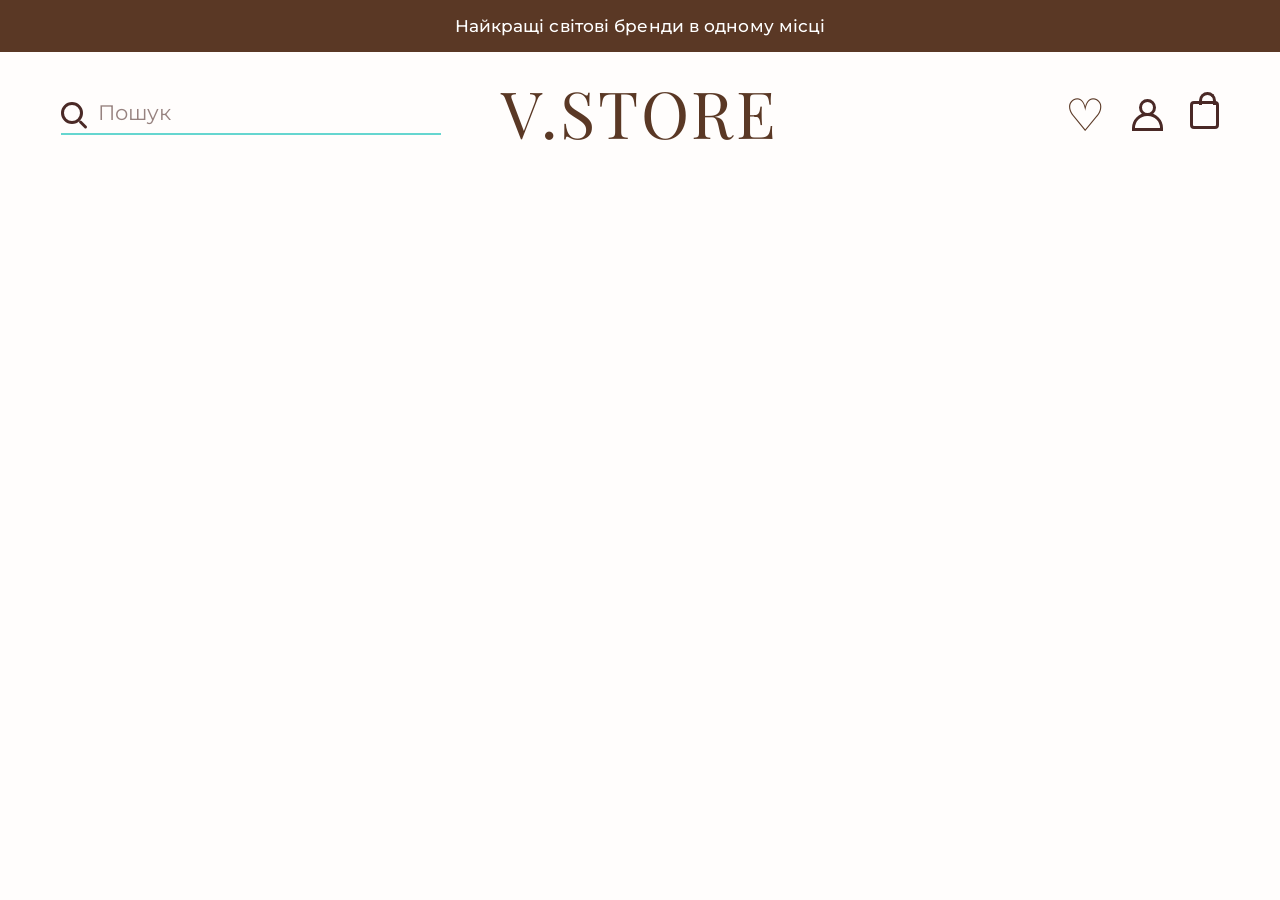
<file: index.html>
<!DOCTYPE html>
<html lang="uk">
<head>
    <meta charset="UTF-8">
    <meta name="viewport" content="width=device-width, initial-scale=1.0">
    <title>V.STORE</title>
    <link rel="stylesheet" href="https://cdn.jsdelivr.net/npm/bootstrap-icons@1.13.1/font/bootstrap-icons.min.css">

    <link rel="stylesheet" href="style.css">
</head>

<body>

    <!-- Верхня бордова смужка -->
    <div class="top-banner">
        Найкращі світові бренди в одному місці
    </div>


    <!-- HEADER -->
    <header class="header">

        <!-- Верхній рядок -->
        <div class="header-main">

            <!-- Пошук -->
            <div class="search-box">

                <span class="search-icon"></span>

                <input class="search-input"
                    type="text"
                    placeholder="Пошук"
                >

            </div>


            <!-- Логотип -->
            <div class="logo">
                V.STORE
            </div>


            <!-- Іконки -->
            <div class="header-icons">

                <span class="heart-icon">
                    ♡
                </span>

                <span class="user-icon"></span>

                <a href="cart.html" class="bag-icon"></a>


            </div>

        </div>


        

    </header>

    


    <!-- БЕСТСЕЛЕРИ -->
    <section class="bestsellers">

        <div class="section-header">

           
        </div>


        <div class="products">

            


  

        </div>

    </section>


    <script>

       
    </script>
    <script src="app.js"></script>


</body>
</html>
</file>
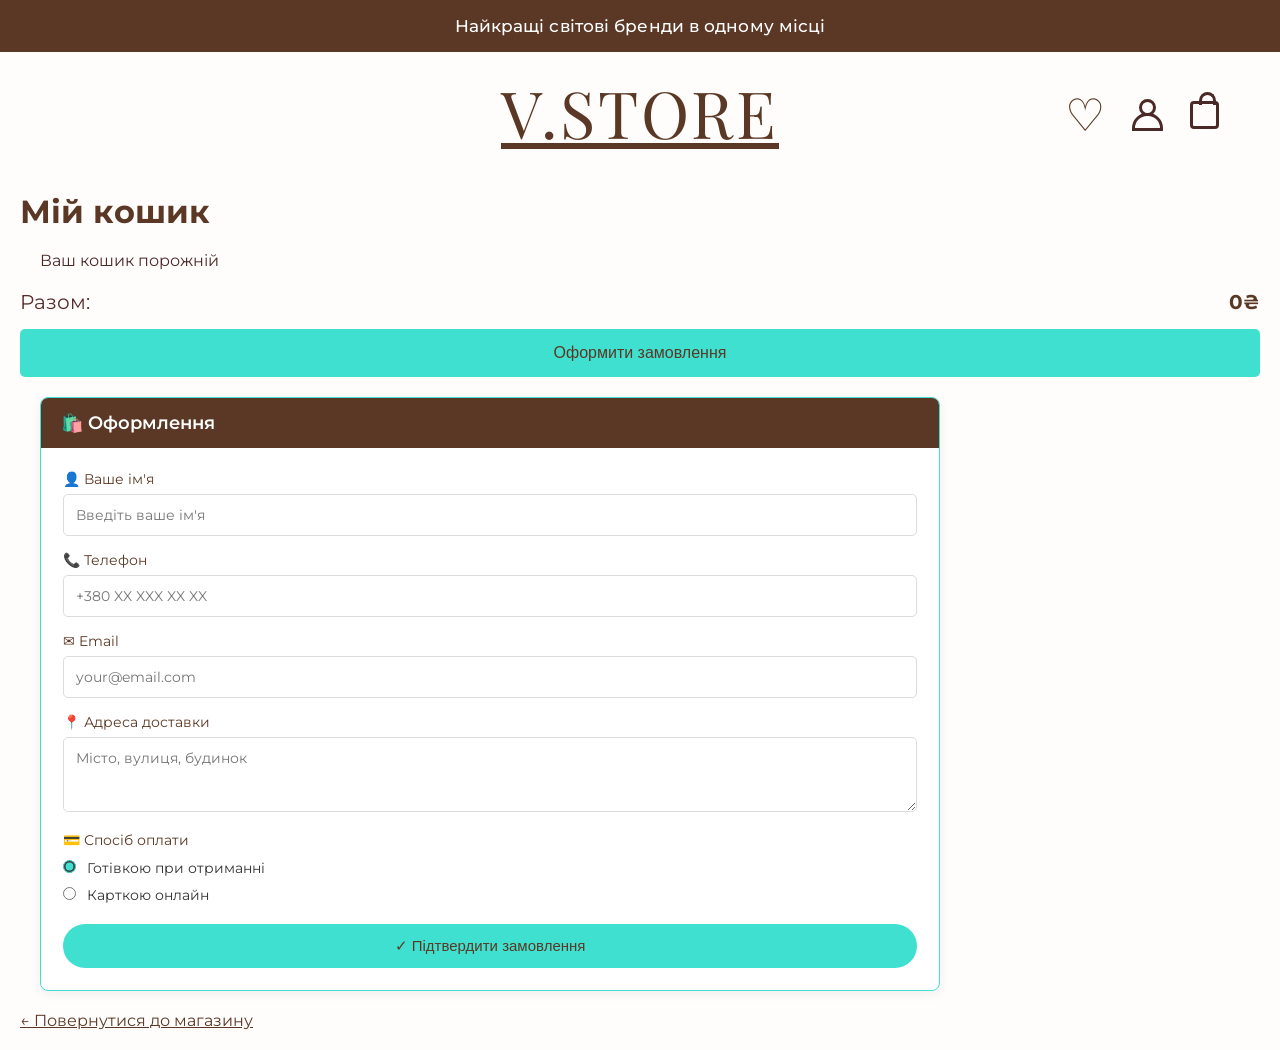
<file: cart.html>
<!DOCTYPE html>
<html lang="uk">

<head>
    <meta charset="UTF-8">

    <meta name="viewport" content="width=device-width, initial-scale=1.0">

    <title>Кошик — V.STORE</title>

    <link
        rel="stylesheet"
        href="https://cdn.jsdelivr.net/npm/bootstrap-icons@1.13.1/font/bootstrap-icons.min.css"
    >

    <link rel="stylesheet" href="style.css">
</head>


<body>

    <!-- Верхня бордова смужка -->
    <div class="top-banner">
        Найкращі світові бренди в одному місці
    </div>


    <!-- HEADER -->
    <header class="header">

        <div class="header-main">

            <!-- Логотип -->
            <a
                href="index.html"
                class="logo"
            >
                V.STORE
            </a>


            <!-- Іконки -->
            <div class="header-icons">

                <span class="heart-icon">
                    ♡
                </span>

                <span class="user-icon"></span>

                <!-- Кошик -->
                <a
                    href="cart.html"
                    class="bag-icon"
                    aria-label="Кошик"
                ></a>

            </div>

        </div>


        

    </header>



    <!-- =========================
         СТОРІНКА КОШИКА
    ========================== -->

    <main class="cart-page">

        <div class="cart-container">

            <h1 class="cart-title">
                Мій кошик
            </h1>


            <!-- ТУТ БУДУТЬ ТОВАРИ -->
            <div
                id="cartItems"
                class="cart-items"
            >

                <p class="empty-cart">
                    Ваш кошик порожній 🛍️
                </p>

            </div>

            

            <!-- ПІДСУМОК -->
            <div class="cart-summary">

                <div class="cart-total">

                    <span>
                        Разом:
                    </span>

                    <strong id="cartTotal">
                        0₴
                    </strong>

                </div>


                <button
                    class="checkout-button"
                    type="button"
                >
                    Оформити замовлення
                </button>

            </div>


            <!-- =========================
                 ФОРМА ОФОРМЛЕННЯ
            ========================== -->

            <div class="checkout-form">

                <div class="checkout-title">
                    🛍️ Оформлення
                </div>


                <div class="checkout-content">

                    <!-- Ім'я -->
                    <div class="checkout-field">

                        <label>
                            👤 Ваше ім'я
                        </label>

                        <input
                            type="text"
                            placeholder="Введіть ваше ім'я"
                            required
                        >

                    </div>


                    <!-- Телефон -->
                    <div class="checkout-field">

                        <label>
                            📞 Телефон
                        </label>

                        <input
                            type="tel"
                            placeholder="+380 XX XXX XX XX"
                            required
                        >

                    </div>


                    <!-- Email -->
                    <div class="checkout-field">

                        <label>
                            ✉ Email
                        </label>

                        <input
                            type="email"
                            placeholder="your@email.com"
                            required
                        >

                    </div>


                    <!-- Адреса -->
                    <div class="checkout-field">

                        <label>
                            📍 Адреса доставки
                        </label>

                        <textarea
                            placeholder="Місто, вулиця, будинок"
                            required
                        ></textarea>

                    </div>


                    <!-- Спосіб оплати -->
                    <div class="payment-title">
                        💳 Спосіб оплати
                    </div>


                    <div class="payment-options">

                        <label>

                            <input
                                type="radio"
                                name="payment"
                                value="cash"
                                checked
                            >

                            Готівкою при отриманні

                        </label>


                        <label>

                            <input
                                type="radio"
                                name="payment"
                                value="card"
                            >

                            Карткою онлайн

                        </label>

                    </div>


                    <!-- Кнопка -->
                    <button
                        class="confirm-order"
                        type="button"
                    >
                        ✓ Підтвердити замовлення
                    </button>

                </div>

            </div>


           
            


            <!-- ПОВЕРНУТИСЯ ДО МАГАЗИНУ -->
            <a
                href="index.html"
                class="back-to-shop"
            >
                ← Повернутися до магазину
            </a>

        </div>

    </main>


    <!-- JavaScript кошика -->
    <script src="cart.js"></script>

</body>

</html>
</file>
<file: style.css>
/* =====================================================
   V.STORE — STYLE.CSS
   Палітра:
   Tiffany   #65D6D0
   Chocolate #4A2926
   Cream     #FFFDFC
   ===================================================== */


/* =====================================================
   GOOGLE FONTS
   ===================================================== */

@import url('https://fonts.googleapis.com/css2?family=Montserrat:wght@400;500;600;700&family=Playfair+Display:wght@400;500;600&display=swap');


/* =====================================================
   ЗМІННІ
   ===================================================== */

:root {
    --tiffany: #65D6D0;
    --tiffany-light: #E4F8F6;
    --chocolate: #4A2926;
    --chocolate-light: #745956;
    --cream: #FFFDFC;
    --white: #FFFFFF;
    --border: #D5EFED;
}


/* =====================================================
   RESET
   ===================================================== */

* {
    margin: 0;
    padding: 0;
    box-sizing: border-box;
}


html {
    scroll-behavior: smooth;
}


body {
    margin: 0;

    background: var(--cream);

    color: var(--chocolate);

    font-family: 'Montserrat', sans-serif;

    overflow-x: hidden;
}


/* =====================================================
   ВЕРХНЯ СМУЖКА
   ===================================================== */

.top-banner {

    width: 100%;

    height: 52px;

    display: flex;

    align-items: center;

    justify-content: center;

    background: var(--chocolate);

    color: var(--white);

    font-size: 17px;

    font-weight: 500;

    letter-spacing: 0.1px;
}


/* =====================================================
   HEADER
   ===================================================== */

.header {

    width: 100%;

    background: var(--cream);
}


/* =====================================================
   ОСНОВНИЙ РЯДОК HEADER
   ===================================================== */

.header-main {

    width: 100%;

    height: 120px;

    position: relative;

    display: flex;

    align-items: center;

    justify-content: center;

    background: var(--cream);
}


/* =====================================================
   ЛОГОТИП
   ===================================================== */

.logo {

    color: var(--chocolate);

    font-family: 'Playfair Display', serif;

    font-size: 65px;

    font-weight: 400;

    line-height: 1;

    letter-spacing: 3px;

    white-space: nowrap;

    user-select: none;
}


/* =====================================================
   ПОШУК
   ===================================================== */

.search-box {

    position: absolute;

    left: 4.8%;

    top: 40px;

    width: 380px;

    height: 43px;

    display: flex;

    align-items: center;

    gap: 15px;

    border-bottom: 2px solid var(--tiffany);

    transition: border-color 0.25s ease;
}


.search-box:focus-within {

    border-color: var(--chocolate);
}


.search-box input {

    width: 100%;

    height: 100%;

    padding: 0;

    border: none;

    outline: none;

    background: transparent;

    color: var(--chocolate);

    font-family: 'Montserrat', sans-serif;

    font-size: 21px;

    font-weight: 400;
}


.search-box input::placeholder {

    color: var(--chocolate-light);

    opacity: 0.75;
}


/* =====================================================
   ЛУПА
   ===================================================== */

.search-icon {

    width: 22px;

    height: 22px;

    flex-shrink: 0;

    position: relative;

    border: 3px solid var(--chocolate);

    border-radius: 50%;
}


.search-icon::after {

    content: "";

    position: absolute;

    width: 10px;

    height: 3px;

    right: -8px;

    bottom: -5px;

    background: var(--chocolate);

    border-radius: 3px;

    transform: rotate(45deg);
}


/* =====================================================
   ІКОНКИ HEADER
   ===================================================== */

.header-icons {

    position: absolute;

    right: 4.8%;

    top: 40px;

    height: 45px;

    display: flex;

    align-items: center;

    gap: 27px;

    color: var(--chocolate);
}


/* Загальні іконки */

.message-icon,
.store-icon,
.heart-icon {

    display: flex;

    align-items: center;

    justify-content: center;

    color: var(--chocolate);

    cursor: pointer;

    transition:
        color 0.2s ease,
        transform 0.2s ease;
}


.message-icon:hover,
.store-icon:hover,
.heart-icon:hover {

    color: var(--tiffany);

    transform: scale(1.08);
}


.message-icon {

    font-size: 35px;

    line-height: 1;
}


.store-icon {

    font-size: 34px;

    line-height: 1;
}


.heart-icon {

    font-size: 45px;

    line-height: 1;
}


/* =====================================================
   USER ICON
   ===================================================== */

.user-icon {

    width: 31px;

    height: 32px;

    position: relative;

    flex-shrink: 0;

    cursor: pointer;
}


.user-icon::before {

    content: "";

    position: absolute;

    width: 11px;

    height: 11px;

    top: 0;

    left: 7px;

    border: 3px solid var(--chocolate);

    border-radius: 50%;
}


.user-icon::after {

    content: "";

    position: absolute;

    width: 25px;

    height: 12px;

    left: 0;

    bottom: 0;

    border: 3px solid var(--chocolate);

    border-radius: 15px 15px 0 0;
}


/* =====================================================
   BAG ICON
   ===================================================== */

.bag-icon {

    width: 29px;

    height: 28px;

    position: relative;

    flex-shrink: 0;

    border: 3px solid var(--chocolate);

    border-radius: 4px;

    cursor: pointer;
}


.bag-icon::before {

    content: "";

    position: absolute;

    width: 11px;

    height: 10px;

    top: -12px;

    left: 6px;

    border: 3px solid var(--chocolate);

    border-bottom: none;

    border-radius: 10px 10px 0 0;
}


/* =====================================================
   НАВІГАЦІЯ
   ===================================================== */

.navigation {

    width: 100%;

    height: 77px;

    display: flex;

    align-items: center;

    justify-content: space-between;

    padding: 0 5.5%;

    background: var(--cream);

    border-bottom: 4px solid var(--tiffany);

    overflow: hidden;
}


.navigation a {

    position: relative;

    color: var(--chocolate);

    text-decoration: none;

    font-size: 21px;

    font-weight: 500;

    white-space: nowrap;

    transition: color 0.2s ease;
}


.navigation a::after {

    content: "";

    position: absolute;

    left: 0;

    bottom: -10px;

    width: 0;

    height: 2px;

    background: var(--tiffany);

    transition: width 0.25s ease;
}


.navigation a:hover {

    color: var(--tiffany);
}


.navigation a:hover::after {

    width: 100%;
}


/* =====================================================
   BESTSELLERS
   ===================================================== */

.bestsellers {

    width: 100%;

    padding: 43px 3.2% 80px;

    background: var(--cream);
}


/* =====================================================
   ЗАГОЛОВОК BESTSELLERS
   ===================================================== */

.section-header {

    width: 100%;

    display: flex;

    align-items: center;

    justify-content: space-between;

    margin-bottom: 45px;
}


.section-header h1 {

    color: var(--chocolate);

    font-family: 'Playfair Display', serif;

    font-size: 38px;

    font-weight: 600;

    line-height: 1.2;
}


.section-header a {

    color: var(--chocolate);

    text-decoration: none;

    font-size: 17px;

    font-weight: 500;

    padding-bottom: 7px;

    border-bottom: 1px solid var(--chocolate);

    transition:
        color 0.2s ease,
        border-color 0.2s ease;
}


.section-header a:hover {

    color: var(--tiffany);

    border-color: var(--tiffany);
}


/* =====================================================
   GRID ТОВАРІВ
   ===================================================== */

.products {

    width: 100%;

    display: grid;

    grid-template-columns: repeat(4, minmax(0, 1fr));

    gap: 48px;
}


/* =====================================================
   PRODUCT CARD
   ===================================================== */

.product-card {

    min-width: 0;

    background: transparent;
    position: relative;

    transition: transform 0.25s ease;
}


/* =====================================================
   ЗОБРАЖЕННЯ ТОВАРУ
   ===================================================== */

.product-image {

    width: 100%;

    height: 245px;

    position: relative;

    display: flex;

    align-items: center;

    justify-content: center;

    background-size: contain;
    background-position: center;
    background-repeat: no-repeat;
    overflow: visible;
}


/* =====================================================
   БЕСТСЕЛЕР
   ===================================================== */

.badge {

    position: absolute;

    top: 0;

    left: 0;

    z-index: 5;

    padding: 9px 16px;

    background: var(--tiffany);

    color: var(--chocolate);

    border-radius: 22px;

    font-size: 16px;

    font-weight: 600;

    white-space: nowrap;
}


/* =====================================================
   СЕРЦЕ
   ===================================================== */

.favorite {

    position: absolute;

    top: 10px;

    right: 3px;

    z-index: 5;

    width: 45px;

    height: 45px;

    display: flex;

    align-items: center;

    justify-content: center;

    border: none;

    outline: none;

    background: transparent;

    color: var(--chocolate);

    font-size: 39px;

    line-height: 1;

    cursor: pointer;

    transition:
        color 0.2s ease,
        transform 0.2s ease;
}


.favorite:hover {

    color: var(--tiffany);

    transform: scale(1.12);
}


.favorite.active {

    color: var(--tiffany);
}


/* =====================================================
   BRAND
   ===================================================== */

.brand {

    margin-top: 9px;

    margin-bottom: 9px;

    color: var(--chocolate-light);

    font-size: 18px;

    font-weight: 500;

    line-height: 1.3;
}


/* =====================================================
   НАЗВА ТОВАРУ
   ===================================================== */

.product-card h2 {

    min-height: 66px;

    color: var(--chocolate);

    font-size: 23px;

    font-weight: 500;

    line-height: 1.45;
}


/* =====================================================
   ОПИС ТОВАРУ
   ===================================================== */

.product-card p {

    min-height: 48px;

    margin-top: 5px;

    color: var(--chocolate-light);

    font-size: 17px;

    font-weight: 400;

    line-height: 1.4;
}


/* =====================================================
   ДЕТАЛІ
   ===================================================== */

.details {

    min-height: 25px;

    margin-top: 12px;

    color: var(--chocolate);

    font-size: 17px;

    font-weight: 500;

    line-height: 1.45;
}


/* =====================================================
   ЦІНА
   ===================================================== */

.price {

    margin-top: 10px;

    color: var(--chocolate);

    font-size: 29px;

    font-weight: 600;

    line-height: 1.2;
}

.old-price{
    margin-right: 10px;
    color: var(--chocolate-light);
    font-size: 22px;
    font-weight: 500;
    line-height: 1.2;
    text-decoration: line-through;
}

.add-to-cart{
    margin-top: 15px;
    padding: 10px 10px;
    background: var(--chocolate);
    color: var(--tiffany);
    font-size: 17px;
    font-weight: 500;
    border: none;
    border-radius: 5px;
    cursor: pointer;
    transition: background 0.2s ease, color 0.2s ease;
    position: absolute;
    right: 0;
    bottom: 0;
    font-size: 30px;
}

/* =====================================================
   HOVER КАРТОЧКИ
   ===================================================== */

.product-card:hover .price {

    color: #65D6D0;
}


/* =====================================================
   TABLET
   ===================================================== */

@media (max-width: 1200px) {

    .logo {

        font-size: 55px;

    }


    .search-box {

        width: 300px;

    }


    .header-icons {

        gap: 18px;

    }


    .navigation {

        padding: 0 4%;

    }


    .navigation a {

        font-size: 18px;

    }


    .products {

        gap: 30px;

    }


    .product-card h2 {

        font-size: 20px;

    }

}


/* =====================================================
   TABLET / SMALL LAPTOP
   ===================================================== */

@media (max-width: 950px) {

    .header-main {

        height: 115px;

    }


    .logo {

        font-size: 45px;

    }


    .search-box {

        left: 3%;

        width: 230px;

    }


    .header-icons {

        right: 3%;

        gap: 14px;

    }


    .message-icon {

        font-size: 29px;

    }


    .store-icon {

        font-size: 29px;

    }


    .heart-icon {

        font-size: 37px;

    }


    .navigation {

        overflow-x: auto;

        justify-content: flex-start;

        gap: 35px;

        scrollbar-width: none;

    }


    .navigation::-webkit-scrollbar {

        display: none;

    }


    .navigation a {

        font-size: 17px;

    }


    .products {

        grid-template-columns: repeat(2, minmax(0, 1fr));

        gap: 40px 25px;

    }

}


/* =====================================================
   MOBILE
   ===================================================== */

@media (max-width: 650px) {

    /* Верхня смужка */

    .top-banner {

        height: 42px;

        padding: 0 15px;

        text-align: center;

        font-size: 12px;

    }


    /* Header */

    .header-main {

        height: 105px;

    }


    /* Logo */

    .logo {

        font-size: 30px;

        letter-spacing: 1px;

    }


    /* Search */

    .search-box {

        left: 15px;

        top: 66px;

        width: 140px;

        height: 29px;

        gap: 10px;

    }


    .search-box input {

        font-size: 13px;

    }


    .search-icon {

        width: 17px;

        height: 17px;

        border-width: 2px;

    }


    .search-icon::after {

        width: 8px;

        height: 2px;

        right: -6px;

        bottom: -4px;

    }


    /* Icons */

    .header-icons {

        top: 25px;

        right: 15px;

        gap: 12px;

    }


    .message-icon,
    .store-icon,
    .heart-icon {

        display: none;

    }


    .user-icon {

        transform: scale(.8);

    }


    .bag-icon {

        transform: scale(.8);

    }


    /* Navigation */

    .navigation {

        height: 55px;

        padding: 0 15px;

        gap: 27px;

        justify-content: flex-start;

        overflow-x: auto;

        border-bottom-width: 3px;

        scrollbar-width: none;

    }


    .navigation::-webkit-scrollbar {

        display: none;

    }


    .navigation a {

        font-size: 13px;

    }


    /* Bestsellers */

    .bestsellers {

        padding: 30px 15px 50px;

    }


    .section-header {

        margin-bottom: 30px;

    }


    .section-header h1 {

        font-size: 29px;

    }


    .section-header a {

        font-size: 10px;

    }


    /* Products */

    .products {

        grid-template-columns: repeat(2, minmax(0, 1fr));

        gap: 35px 12px;

    }


    /* Image */

    .product-image {

        height: 190px;

    }


    /* Badge */

    .badge {

        padding: 6px 9px;

        font-size: 10px;

    }


    /* Favorite */

    .favorite {

        top: 7px;

        right: 0;

        width: 35px;

        height: 35px;

        font-size: 28px;

    }


    /* Brand */

    .brand {

        margin-top: 7px;

        margin-bottom: 6px;

        font-size: 13px;

    }


    /* Product title */

    .product-card h2 {

        min-height: 50px;

        font-size: 16px;

        line-height: 1.4;

    }


    /* Description */

    .product-card p {

        min-height: 42px;

        font-size: 12px;

        line-height: 1.4;

    }


    /* Details */

    .details {

        margin-top: 8px;

        font-size: 12px;

    }


    /* Price */

    .price {

        margin-top: 8px;

        font-size: 22px;

    }

}


/* =====================================================
   VERY SMALL MOBILE
   ===================================================== */

@media (max-width: 400px) {

    .logo {

        font-size: 27px;

    }


    .search-box {

        width: 125px;

    }


    .navigation {

        gap: 22px;

    }


    .navigation a {

        font-size: 12px;

    }


    .products {

        gap: 30px 10px;

    }


    .product-image {

        height: 175px;

    }


    .section-header h1 {

        font-size: 26px;

    }


    .section-header a {

        font-size: 9px;

    }


    .price {

        font-size: 20px;

    }

}

.header-cart {
    position: relative;
    border: none;
    background: transparent;
    cursor: pointer;
    padding: 0;
}

.cart-count {
    position: absolute;
    top: -8px;
    right: -10px;

    width: 22px;
    height: 22px;

    background: #65d0cb;
    color: white;

    border-radius: 50%;

    display: flex;
    align-items: center;
    justify-content: center;

    font-size: 12px;
    font-weight: bold;
}

.cart-overlay {
    position: fixed;
    inset: 0;

    background: rgba(0, 0, 0, 0.35);

    opacity: 0;
    visibility: hidden;

    transition: 0.3s;

    z-index: 999;
}

.cart-overlay.active {
    opacity: 1;
    visibility: visible;
}

.cart-sidebar {
    position: fixed;

    top: 0;
    right: -420px;

    width: 400px;
    max-width: 90%;

    height: 100vh;

    background: white;

    z-index: 1000;

    transition: right 0.3s ease;

    display: flex;
    flex-direction: column;

    box-shadow: -5px 0 20px rgba(0,0,0,0.15);
}

.cart-sidebar.active {
    right: 0;
}

.cart-top {
    display: flex;
    justify-content: space-between;
    align-items: center;

    padding: 25px;

    border-bottom: 1px solid #eee;
}

.cart-top h2 {
    margin: 0;

    color: #552c2b;
}

.cart-top button {
    border: none;
    background: none;

    font-size: 32px;

    cursor: pointer;

    color: #552c2b;
}

.cart-items {
    flex: 1;

    overflow-y: auto;

    padding: 20px;
}

.cart-item {
    padding: 15px 0;

    border-bottom: 1px solid #eee;
}

.cart-item-name {
    color: #552c2b;
    margin-bottom: 5px;
}

.cart-item-price {
    color: #552c2b;
    font-weight: bold;
}

.quantity {
    display: flex;
    align-items: center;
    gap: 10px;
}

.quantity button {
    width: 28px;
    height: 28px;

    border: none;
    border-radius: 5px;

    background: #65d0cb;
    color: white;

    cursor: pointer;
}

.remove-item {
    border: none;
    background: none;

    color: #999;

    cursor: pointer;
}

.cart-bottom {
    padding: 20px;

    border-top: 1px solid #eee;
}

.cart-total {
    display: flex;
    justify-content: space-between;

    font-size: 20px;

    color: #552c2b;

    margin-bottom: 15px;
}

.checkout-button {
    width: 100%;

    padding: 15px;

    border: none;
    border-radius: 5px;

    background: #552c2b;
    color: white;

    font-size: 16px;

    cursor: pointer;
}

.cart-item {
    display: flex;
    justify-content: space-between;
    align-items: center;
    padding: 28px 20px;
    border-bottom: 1px solid #ddd;
    gap: 30px;
}

.product-info {
    flex: 1;
}

.product-info h3 {
    margin: 0 0 8px;
    font-size: 24px;
    color: #4b2824;
}

.product-info p {
    margin: 4px 0;
    font-size: 18px;
    color: #4b2824;
}

/* Кнопки в кінці рядка */
.cart-actions {
    display: flex;
    align-items: center;
    gap: 12px;
    margin-left: auto;
}

.quantity {
    display: flex;
    align-items: center;
    border: 1px solid #c9c1bf;
    border-radius: 8px;
    overflow: hidden;
    background: white;
}

.quantity-btn {
    width: 38px;
    height: 38px;
    border: none;
    background: #f5f2f1;
    color: #4b2824;
    font-size: 22px;
    cursor: pointer;
    transition: 0.2s;
}

.quantity-btn:hover {
    background: #e8dfdd;
}

.quantity span {
    width: 35px;
    text-align: center;
    font-size: 17px;
    color: #4b2824;
}

.remove-btn {
    height: 38px;
    padding: 0 16px;
    border: 1px solid #b9aaa7;
    border-radius: 8px;
    background: white;
    color: #6b3731;
    font-size: 15px;
    cursor: pointer;
    transition: 0.2s;
}

.remove-btn:hover {
    background: #6b3731;
    color: white;
}


/* Тільки кнопки +, - та Видалити */
.quantity button,
.plus,
.minus,
.delete,
.remove {
    background-color: #40E0D0 !important;
    color: white !important;
    border: none !important;
    border-radius: 4px !important;
    width: 40px !important;
    height: 40px !important;
    font-size: 18px !important;
    font-weight: bold !important;
    cursor: pointer !important;
}

/* Ефект при наведенні */
.quantity button:hover,
.plus:hover,
.minus:hover,
.delete:hover,
.remove:hover {
    background-color: #20BDB0 !important;
}


/* =================================
   ФОРМА ОФОРМЛЕННЯ ЗАМОВЛЕННЯ
================================= */

.checkout-form {
    max-width: 900px;
    width: 100%;
    margin-top: 30px;
    background: #fff;
    border: 1px solid #e5e5e5;
    border-radius: 8px;
    overflow: hidden;
    box-shadow: 0 3px 12px rgba(0, 0, 0, 0.06);
}

.checkout-title {
    background: #222;
    color: #fff;
    padding: 14px 20px;
    font-size: 18px;
    font-weight: 600;
}

.checkout-content {
    padding: 22px;
}

.checkout-field {
    margin-bottom: 15px;
}

.checkout-field label {
    display: block;
    margin-bottom: 6px;
    font-size: 14px;
    color: #444;
}

.checkout-field input,
.checkout-field textarea {
    width: 100%;
    padding: 11px 12px;
    border: 1px solid #dcdcdc;
    border-radius: 5px;
    background: #fff;
    font-size: 14px;
    font-family: inherit;
    outline: none;
}

.checkout-field input:focus,
.checkout-field textarea:focus {
    border-color: #888;
}

.checkout-field textarea {
    min-height: 75px;
    resize: vertical;
}

.payment-title {
    margin-top: 5px;
    margin-bottom: 10px;
    font-size: 14px;
    color: #444;
}

.payment-options {
    margin-bottom: 20px;
}

.payment-options label {
    display: block;
    margin: 9px 0;
    font-size: 14px;
    color: #333;
}

.payment-options input {
    margin-right: 7px;
}

.confirm-order {
    width: 100%;
    padding: 13px 20px;
    border: none;
    border-radius: 25px;
    background: #20a64a;
    color: #fff;
    font-size: 15px;
    font-weight: 500;
    cursor: pointer;
    transition: 0.2s;
}

.confirm-order:hover {
    background: #188b3c;
}

/* =================================
   КОЛЬОРИ V.STORE
   ТІФАННИЙ + КОРИЧНЕВИЙ
================================= */

/* Верхня смужка */
.top-banner {
    background: #5A3825 !important;
    color: #ffffff !important;
}


/* Логотип */
.logo {
    color: #5A3825 !important;
}


/* Іконки */
.header-icons {
    color: #5A3825;
}

.heart-icon {
    color: #5A3825 !important;
}


/* Заголовок кошика */
.cart-title {
    color: #5A3825 !important;
}


/* Сума */
.cart-total strong {
    color: #5A3825 !important;
}


/* Кнопка "Оформити замовлення" */
.checkout-button {
    background: #40E0D0 !important;
    color: #5A3825 !important;
    border-color: #40E0D0 !important;
}

.checkout-button:hover {
    background: #32cfc0 !important;
}


/* =================================
   ФОРМА ОФОРМЛЕННЯ
================================= */

.checkout-form {
    border-color: #40E0D0;
    margin: 20px;
}


/* Верх форми */
.checkout-title {
    background: #5A3825 !important;
    color: #ffffff !important;
}


/* Поля */
.checkout-field input:focus,
.checkout-field textarea:focus {
    border-color: #40E0D0 !important;
    box-shadow: 0 0 0 2px rgba(64, 224, 208, 0.15);
}


/* Заголовки полів */
.checkout-field label,
.payment-title {
    color: #5A3825 !important;
}


/* Radio */
.payment-options input {
    accent-color: #40E0D0;
}


/* Підтвердити замовлення */
.confirm-order {
    background: #40E0D0 !important;
    color: #5A3825 !important;
}

.confirm-order:hover {
    background: #32cfc0 !important;
}


/* Повернутися до магазину */
.back-to-shop {
    color: #5A3825 !important;
}

.back-to-shop:hover {
    color: #40E0D0 !important;
}

.cart-page {
    padding: 20px;
}

.cart-item button {
    background-color: #40E0D0;
    padding: 5px 10px;
    border: none;
}
</file>
